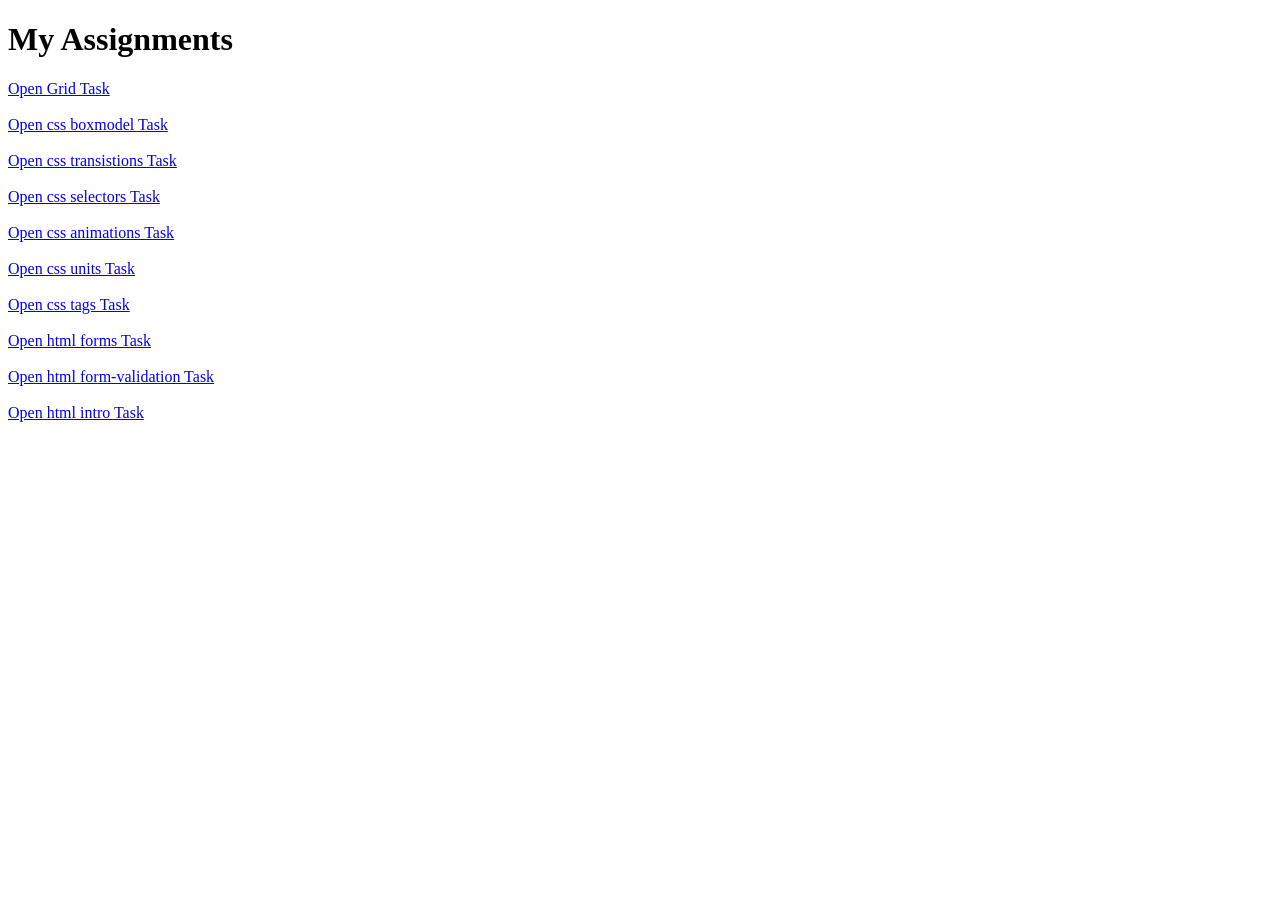
<file: index.html>
<!DOCTYPE html>

<html>
<head>
  <title>My Assignments</title>
</head>

<body>

  <h1>My Assignments</h1>

  <!-- <h2>Day 1</h2> -->

  <a href="grid/index.html">Open Grid Task</a> <br><br>
  <a href="css_boxmodel/index.html">Open css boxmodel Task</a> <br><br> 
  <a href="css_transistions/index.html">Open css transistions Task</a> <br><br>
  
  <a href="css-selectors/index.html">Open css selectors Task</a> <br><br>
   <a href="css_animations/index.html">Open css animations Task</a> <br><br>
  <a href="css_units/index.html">Open css units Task</a> <br><br>
  <a href="timetable/index.html">Open css tags Task</a> <br><br> 
  <a href="forms/index.html">Open html forms Task</a> <br><br>
   <a href="form_validation/busticket.html">Open html form-validation Task</a> <br><br>
  <a href="html-intro/index.html">Open html intro Task</a> <br><br>
  

  
 
  
  
 
  
  
  


  

</body>
</html>
</file>
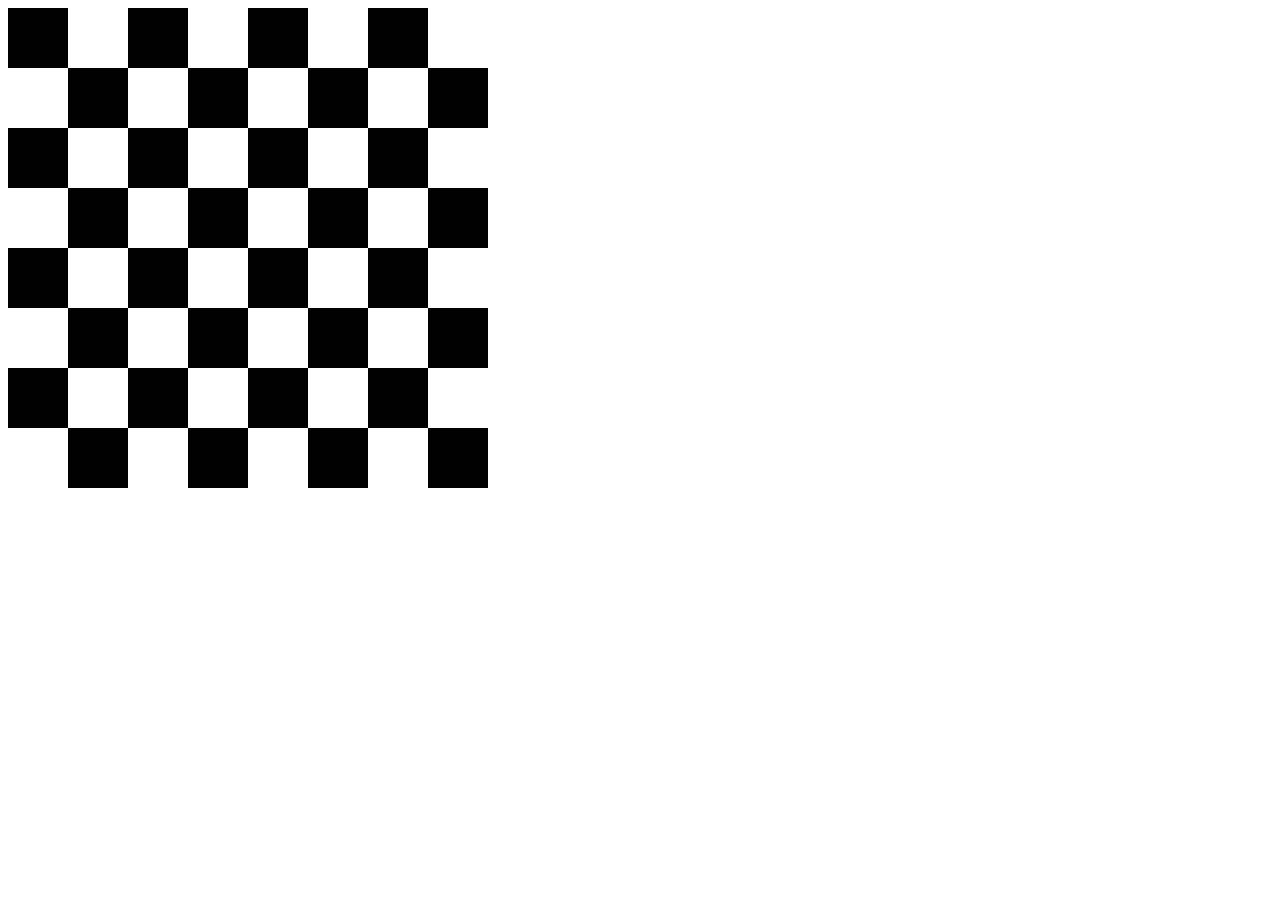
<file: css-selectors/index.html>
<!DOCTYPE html>
<html lang="en">
<head>
    <meta charset="UTF-8">
    <meta name="viewport" content="width=device-width, initial-scale=1.0">
    <Link rel="stylesheet" href="./style.css">
    <title>chess_board</title>
</head>
<body>
    <div class="board">
  <!-- Row 1 -->
  <div></div><div></div><div></div><div></div>
  <div></div><div></div><div></div><div></div>

  <!-- Row 2 -->
  <div></div><div></div><div></div><div></div>
  <div></div><div></div><div></div><div></div>

  <!-- Row 3 -->
  <div></div><div></div><div></div><div></div>
  <div></div><div></div><div></div><div></div>

  <!-- Row 4 -->
  <div></div><div></div><div></div><div></div>
  <div></div><div></div><div></div><div></div>

  <!-- Row 5 -->
  <div></div><div></div><div></div><div></div>
  <div></div><div></div><div></div><div></div>

  <!-- Row 6 -->
  <div></div><div></div><div></div><div></div>
  <div></div><div></div><div></div><div></div>

  <!-- Row 7 -->
  <div></div><div></div><div></div><div></div>
  <div></div><div></div><div></div><div></div>

  <!-- Row 8 -->
  <div></div><div></div><div></div><div></div>
  <div></div><div></div><div></div><div></div>
</div>
    
</body>
</html>
</file>
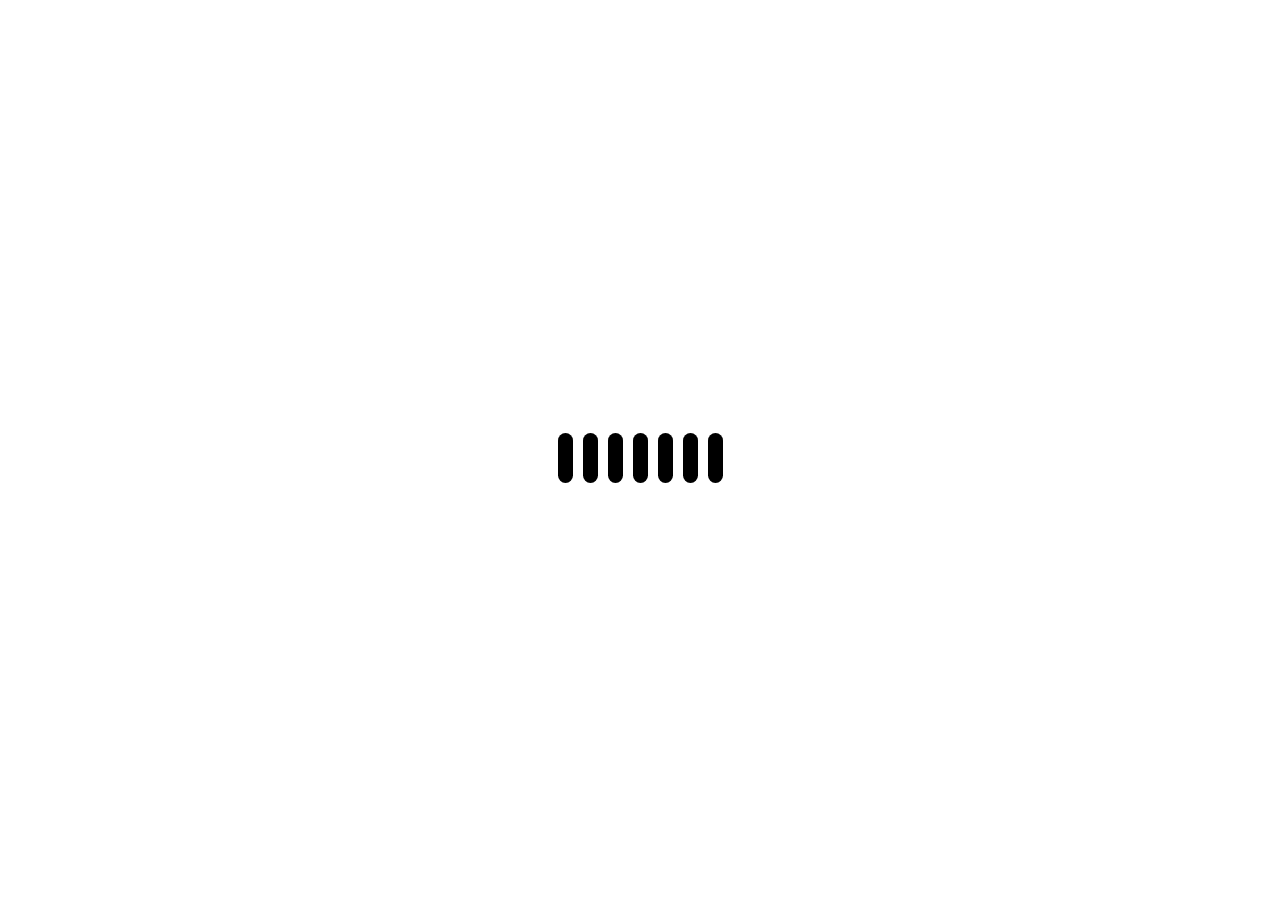
<file: css_animations/index.html>
<!DOCTYPE html>
<html lang="en">
<head>
    <meta charset="UTF-8">
    <meta name="viewport" content="width=device-width, initial-scale=1.0"> 
    <link rel="stylesheet" href="./style.css">
    <title>css animations</title>
</head>
<body>
    <div class="container">
        <div class="bar"></div>
        <div class="bar"></div>
        <div class="bar"></div>
        <div class="bar"></div>
        <div class="bar"></div>
        <div class="bar"></div>
        <div class="bar"></div>

    </div>
    
</body>
</html>
</file>
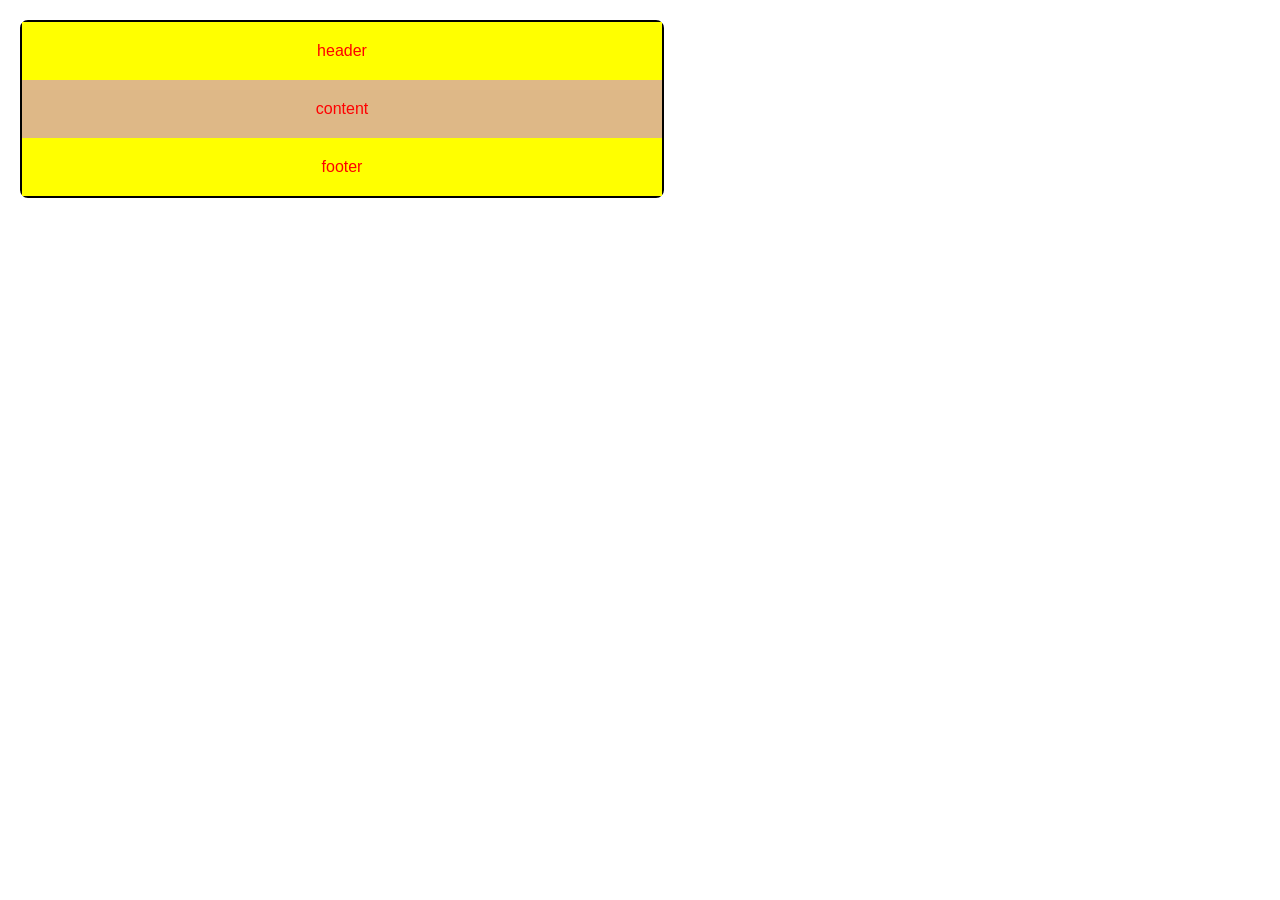
<file: css_boxmodel/index.html>
<!DOCTYPE html>
<html lang="en">
<head>
    <meta charset="UTF-8">
    <meta name="viewport" content="width=device-width, initial-scale=1.0">
    <link rel="stylesheet" href="./style.css">
    <title>css box model</title>
</head>
<body>
    <div class="header">header</div>
    <div class="content">content</div>
    <div class="footer">footer</div>
    
</body>
</html>
</file>
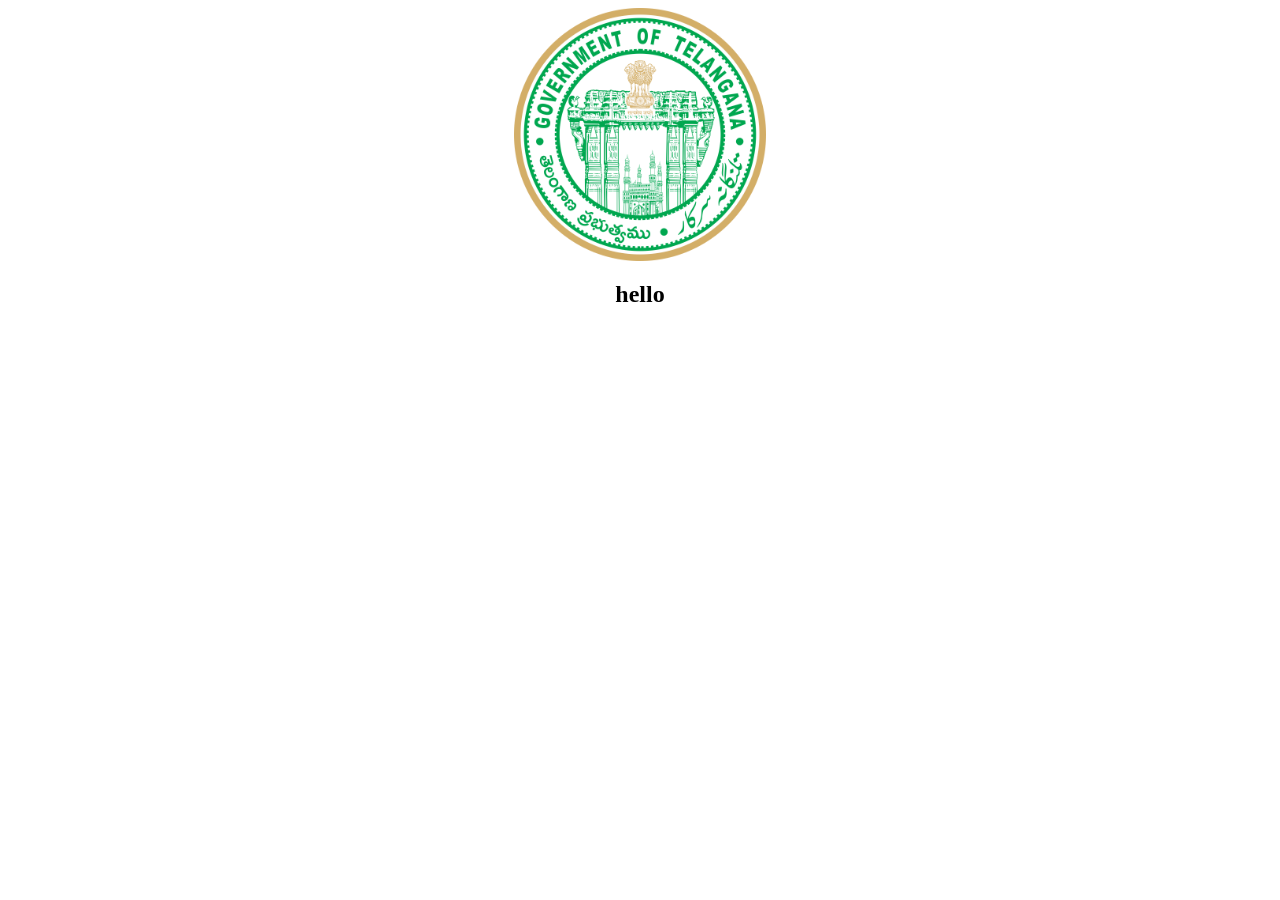
<file: css_transistions/index.html>
<!DOCTYPE html>
<html lang="en">
<head>
    <meta charset="UTF-8">
    <meta name="viewport" content="width=device-width, initial-scale=1.0">
    <link rel="stylesheet" href="./style.css">
    <title>CSS TRANSISTIONS</title>
</head>
<body>
    <img src="./img2.png"></img>
    <h2>hello</h2>

    
</body>
</html>
</file>
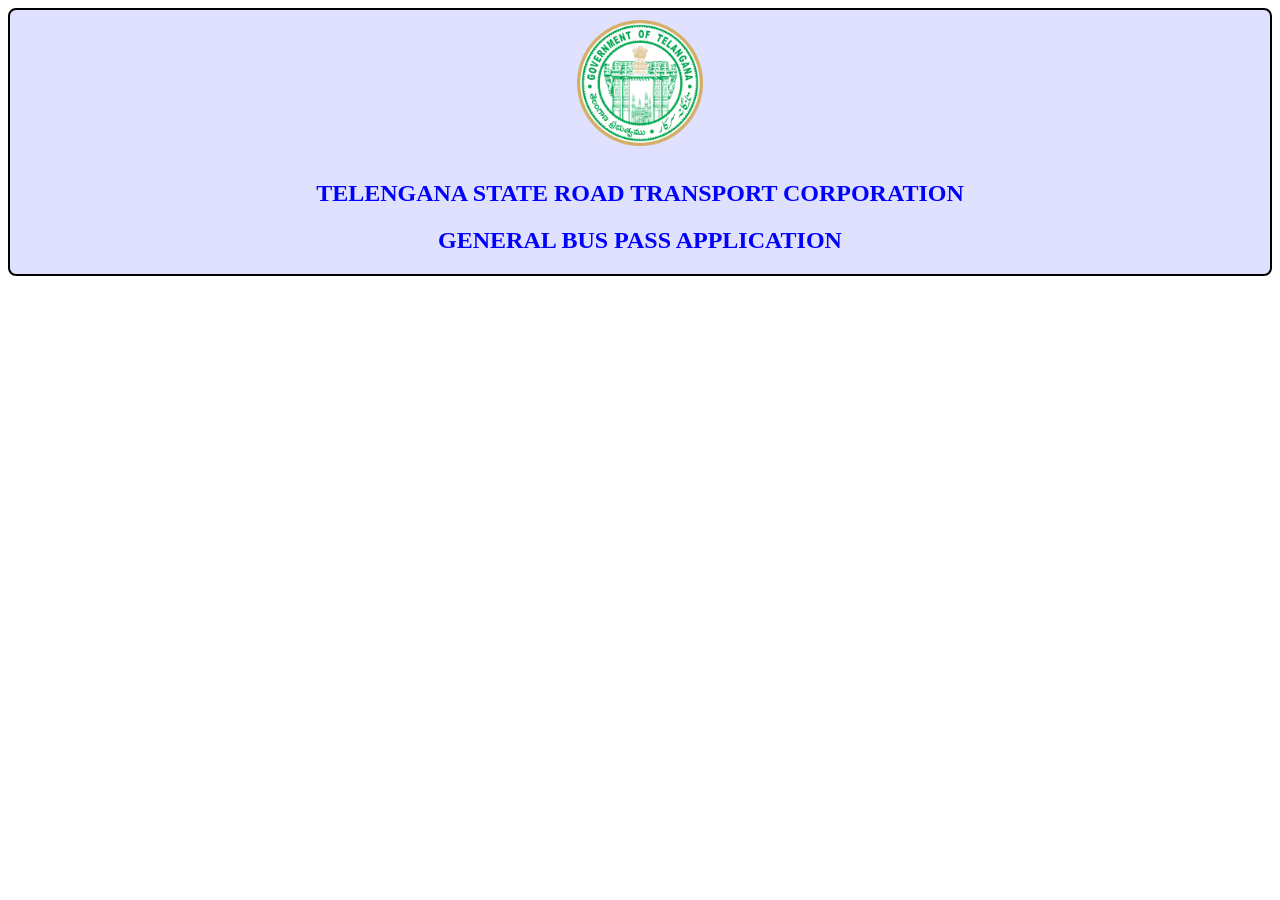
<file: forms/index.html>
<!DOCTYPE html>
<html lang="en">
<head>
    <meta charset="UTF-8">
    <meta name="viewport" content="width=device-width, initial-scale=1.0">
    <!-- <title>Document</title> -->
    <link rel="stylesheet" href="style.css">
</head>
<body>
    <div>
        <img src="./img2.png"></img>
        <h2>TELENGANA STATE ROAD TRANSPORT CORPORATION</h1> 
        <H2>GENERAL BUS PASS APPLICATION</H2>
    </div>
    
</body>
</html>
</file>
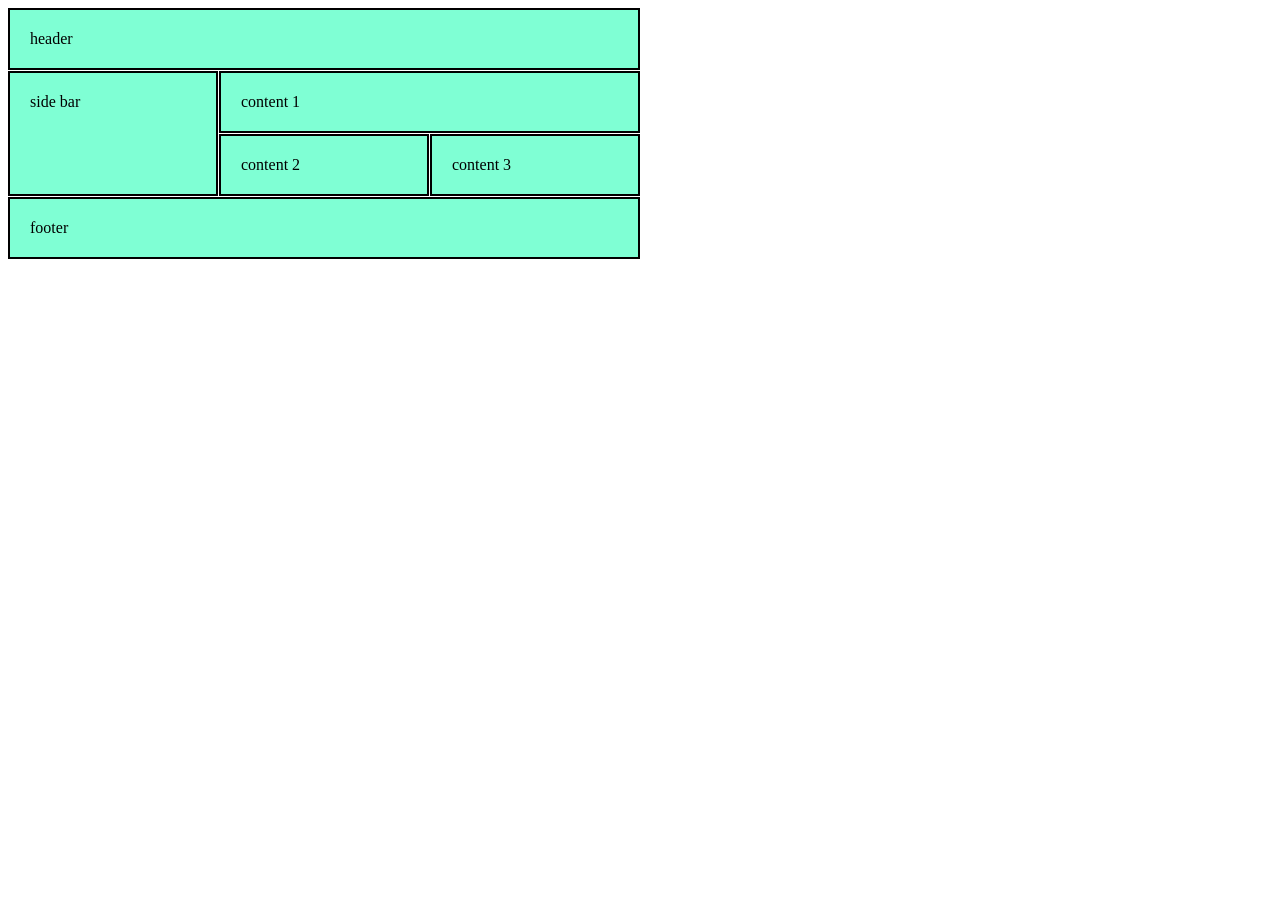
<file: grid/index.html>
<!DOCTYPE html>
<html lang="en">
<head>
  <meta charset="UTF-8">
  <meta name="viewport" content="width=device-width, initial-scale=1.0">
  <title>CSS GRID</title>
  <link rel="stylesheet" href="style.css">
</head>
<body>
  
  <div id="container">
    <div class="header">header</div>
    <div class="sidebar">side bar</div>
    <div class="content1">content 1</div>
    <div class="content2">content 2</div>
    <div class="content3">content 3</div>
    <div class="footer">footer</div>
    

    


  </div>
</body>
</html>
</file>
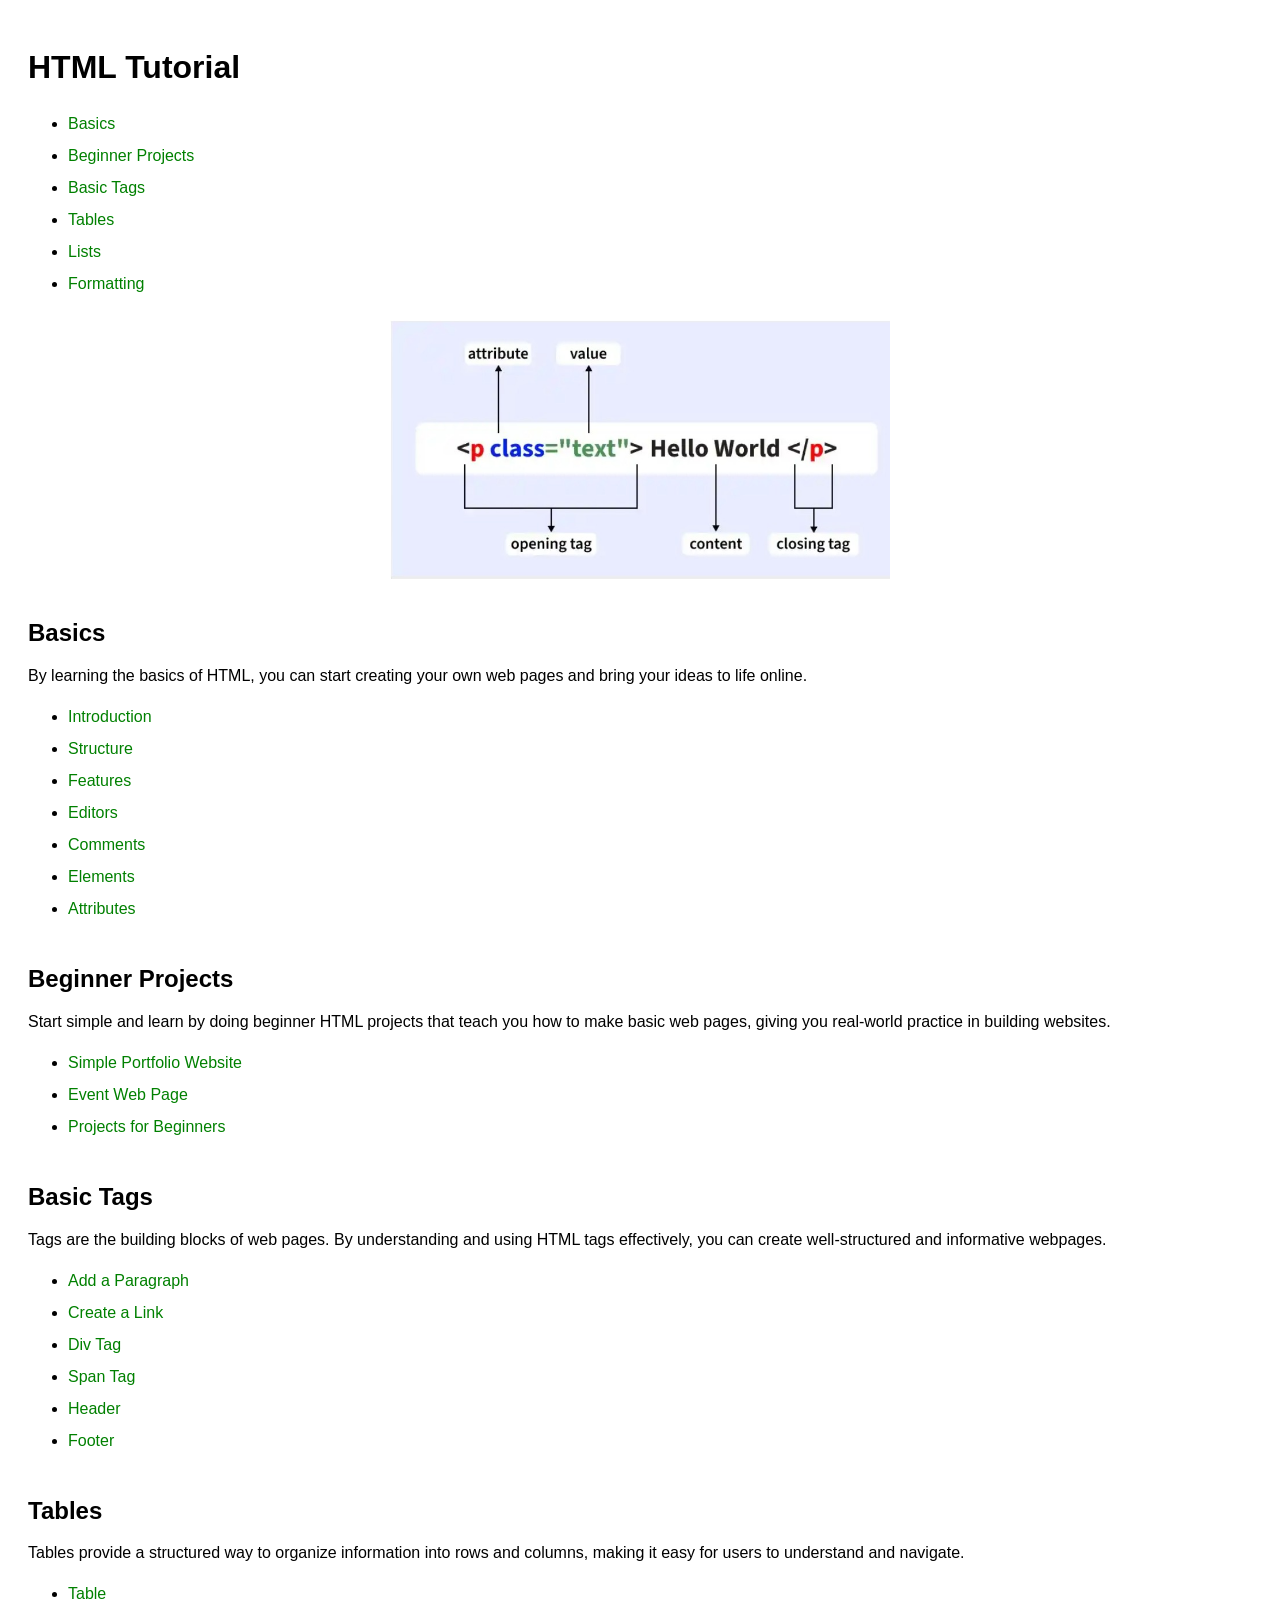
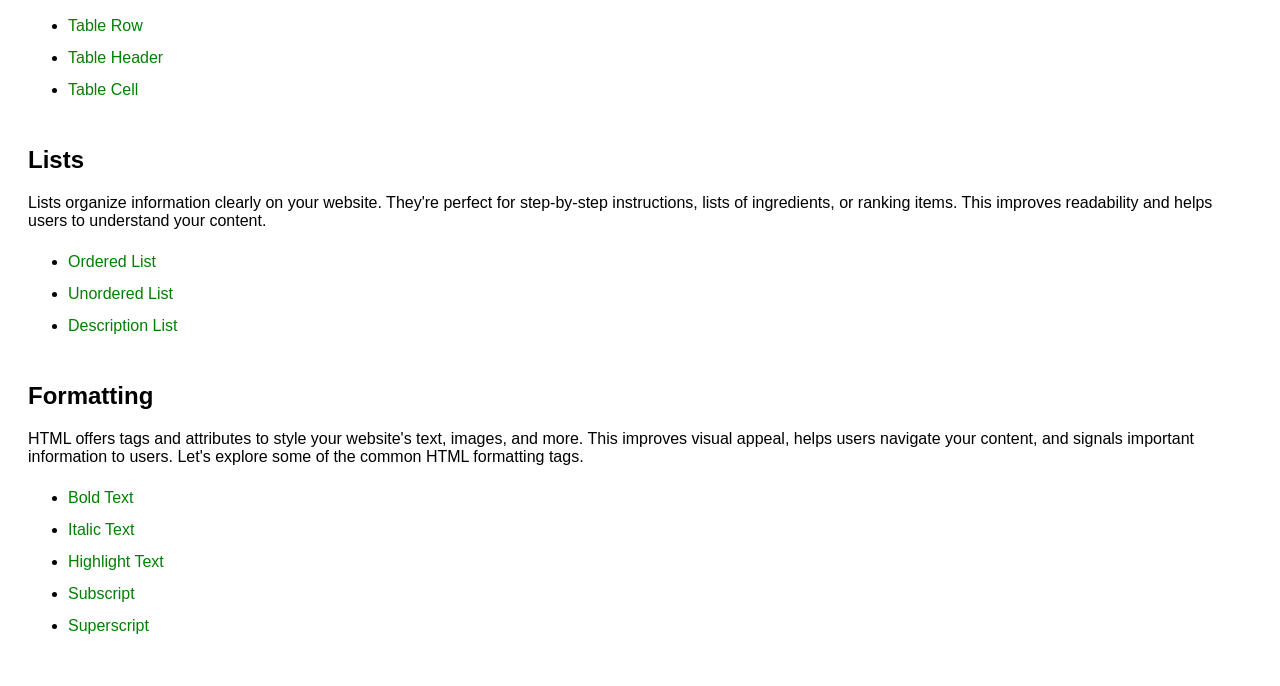
<file: html-intro/index.html>
<!DOCTYPE html>
<html lang="en">
<head>
  <meta charset="UTF-8">
  <meta name="viewport" content="width=device-width, initial-scale=1.0">
  <title>HTML Tutorial</title>

  <style>
    body {
      font-family: Arial;
      padding: 20px;
    }

    h2 {
      margin-top: 40px;
    }

    a {
      color: green;
      text-decoration: none;
    }

    a:hover {
      text-decoration: underline;
    }

    ul {
      line-height: 2;
    }

    img {
      width: 100%;
      max-width: 500px;
      display: block;
      margin: 20px auto;
    }
  </style>
</head>

<body>

<h1>HTML Tutorial</h1>

<!-- 🔹 Top Navigation -->
<ul>
  <li><a href="#basics">Basics</a></li>
  <li><a href="#projects">Beginner Projects</a></li>
  <li><a href="#tags">Basic Tags</a></li>
  <li><a href="#tables">Tables</a></li>
  <li><a href="#lists">Lists</a></li>
  <li><a href="#formatting">Formatting</a></li>
</ul>

<!-- 🔹 Image -->
<img src="./img1.jpeg" alt="HTML Image">

<!-- 🔹 Basics -->
<h2 id="basics">Basics</h2>
<p>By learning the basics of HTML, you can start creating your own web pages and bring your ideas to life online.</p>
<ul>
  <li><a href="#">Introduction</a></li>
  <li><a href="#">Structure</a></li>
  <li><a href="#">Features</a></li>
  <li><a href="#">Editors</a></li>
  <li><a href="#">Comments</a></li>
  <li><a href="#">Elements</a></li>
  <li><a href="#">Attributes</a></li>
</ul>

<!-- 🔹 Beginner Projects -->
<h2 id="projects">Beginner Projects</h2>
<p>Start simple and learn by doing beginner HTML projects that teach you how to make basic web pages, giving you real-world practice in building websites.</p>
<ul>
  <li><a href="#">Simple Portfolio Website</a></li>
  <li><a href="#">Event Web Page</a></li>
  <li><a href="#">Projects for Beginners</a></li>
</ul>

<!-- 🔹 Basic Tags -->
<h2 id="tags">Basic Tags</h2>
<p>Tags are the building blocks of web pages. By understanding and using HTML tags effectively, you can create well-structured and informative webpages.</p>
<ul>
  <li><a href="#">Add a Paragraph</a></li>
  <li><a href="#">Create a Link</a></li>
  <li><a href="#">Div Tag</a></li>
  <li><a href="#">Span Tag</a></li>
  <li><a href="#">Header</a></li>
  <li><a href="#">Footer</a></li>
</ul>

<!-- 🔹 Tables -->
<h2 id="tables">Tables</h2>
<p>Tables provide a structured way to organize information into rows and columns, making it easy for users to understand and navigate.</p>
<ul>
  <li><a href="#">Table</a></li>
  <li><a href="#">Table Row</a></li>
  <li><a href="#">Table Header</a></li>
  <li><a href="#">Table Cell</a></li>
</ul>

<!-- 🔹 Lists -->
<h2 id="lists">Lists</h2>
<p>Lists organize information clearly on your website. They're perfect for step-by-step instructions, lists of ingredients, or ranking items. This improves readability and helps users to understand your content.</p>
<ul>
  <li><a href="#">Ordered List</a></li>
  <li><a href="#">Unordered List</a></li>
  <li><a href="#">Description List</a></li>
</ul>

<!-- 🔹 Formatting -->
<h2 id="formatting">Formatting</h2>
<p>HTML offers tags and attributes to style your website's text, images, and more. This improves visual appeal, helps users navigate your content, and signals important information to users. Let's explore some of the common HTML formatting tags.</p>
<ul>
  <li><a href="#">Bold Text</a></li>
  <li><a href="#">Italic Text</a></li>
  <li><a href="#">Highlight Text</a></li>
  <li><a href="#">Subscript</a></li>
  <li><a href="#">Superscript</a></li>
</ul>

</body>
</html>
</file>
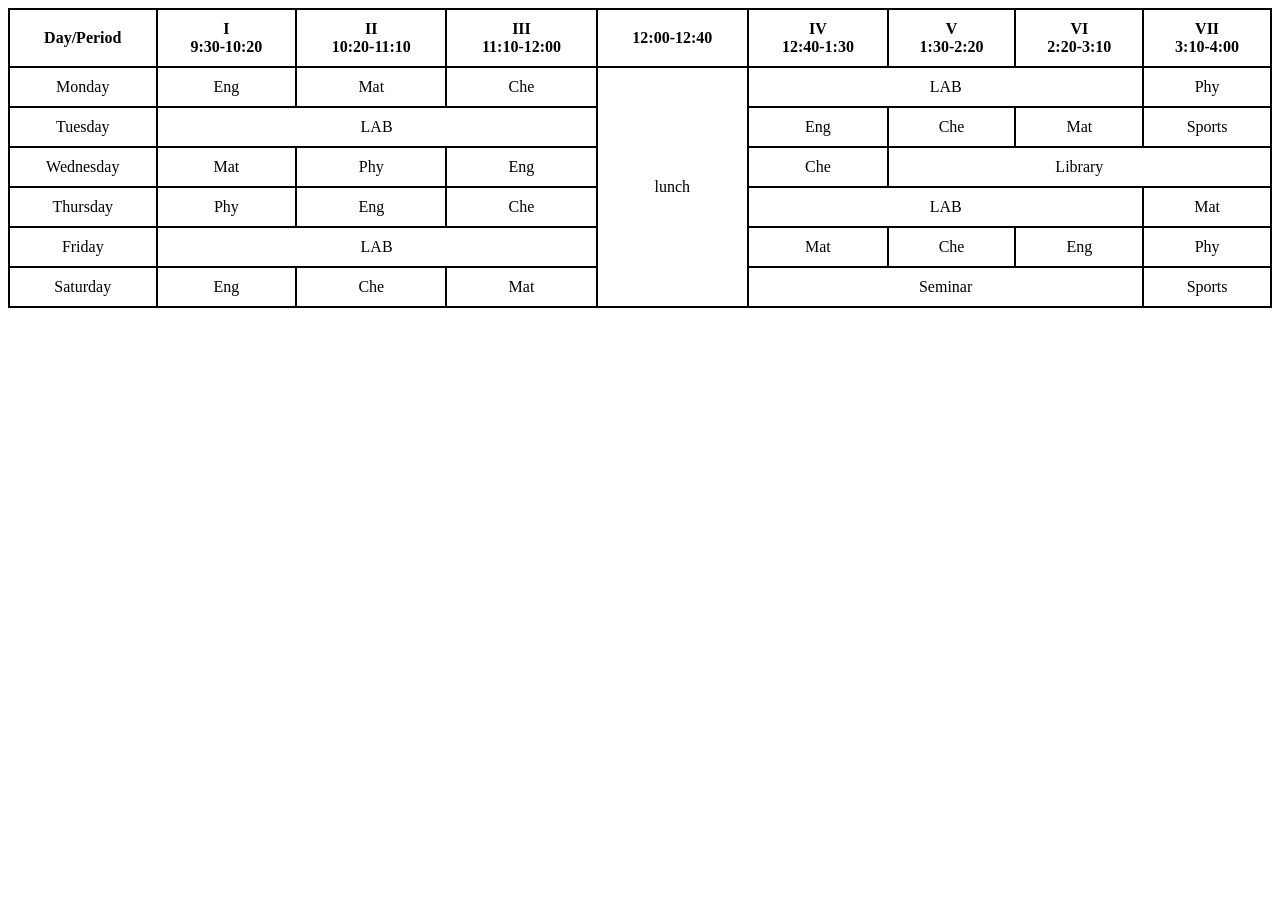
<file: timetable/index.html>
<!DOCTYPE html>
<html lang="en">
<head>
    <meta charset="UTF-8">
    <meta name="viewport" content="width=device-width, initial-scale=1.0">
    <title>Time Table</title>
     <style>

        table {
        border-collapse: collapse;
        width: 100%;
        }

        th, td {
        border: 2px solid black;
        padding: 10px;
        text-align: center;
        }
    </style>
</head>
<body>
    <table>
        <tr>
            <th>Day/Period</th>
            <th>I<br>9:30-10:20</th>
            <th>II<br>10:20-11:10</th>
            <th>III<br>11:10-12:00</th>
            <th>12:00-12:40</th>
            <th>IV<br>12:40-1:30</th>
            <th>V<br>1:30-2:20</th>
            <th>VI<br>2:20-3:10</th>
            <th>VII<br>3:10-4:00</th>
        </tr> 

        <tr>
            <td>Monday</td>
            <td>Eng</td>
            <td>Mat</td>
            <td>Che</td>
            <td rowspan="6" class="lunch">lunch</td>
            <td colspan="3">LAB</td>
            <td>Phy</td>

        </tr>

        <tr>
            <td>Tuesday</td>
            <td colspan="3">LAB</td>
            <td>Eng</td>
            <td>Che</td>
            <td>Mat</td>
            <td>Sports</td>
        </tr>

        <tr>
            <td>Wednesday</td>
            <td>Mat</td>
            <td>Phy</td>
            <td>Eng</td>
            <td>Che</td>
            <td colspan="3">Library</td>
        </tr>

        <tr>
            <td>Thursday</td>
            <td>Phy</td>
            <td>Eng</td>
            <td>Che</td>
            <td colspan="3">LAB</td>
            <td>Mat</td>
        </tr>

        <tr>
            <td>Friday</td>
            <td colspan="3">LAB</td>
            <td>Mat</td>
            <td>Che</td>
            <td>Eng</td>
            <td>Phy</td>
        </tr>

        <tr>
            <td>Saturday</td>
            <td>Eng</td>
            <td>Che</td>
            <td>Mat</td>
            <td colspan="3">Seminar</td>
            <td>Sports</td>
        </tr>


    </table>
</body>
</html>
</file>
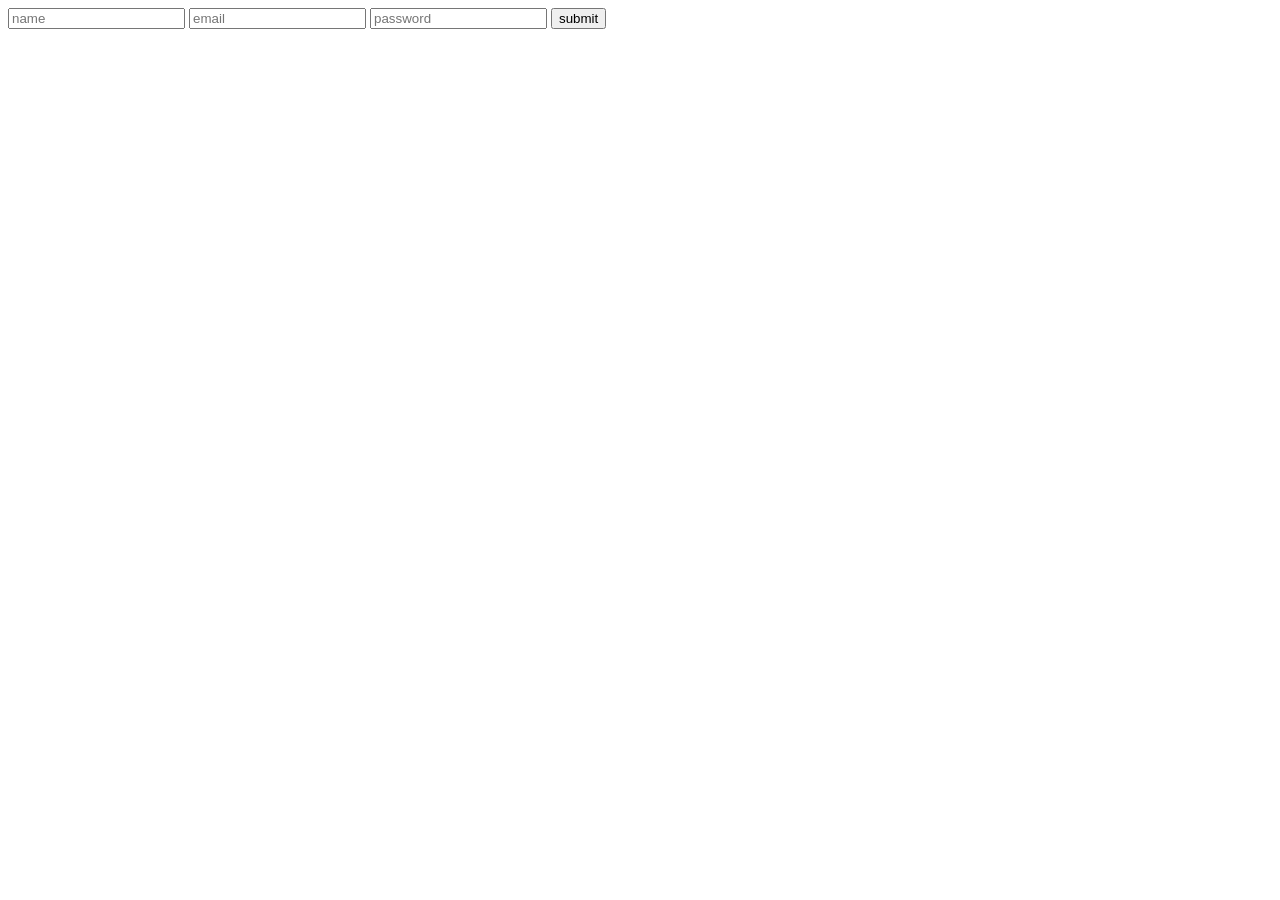
<file: form_validation/busticket.html>
<!DOCTYPE html>
<html lang="en">
<head>
    <meta charset="UTF-8">
    <meta name="viewport" content="width=device-width, initial-scale=1.0">
    <title>Bus ticket</title>
</head>
<body>
    <form>
        <input type="text" placeholder="name" pattern="[a-zA-Z\s]+"required>

        <input type="email" pattern="[a-zA-Z\d\.]+@gmail\.com" 
        placeholder="email" required>

        <input type="password"
        pattern="(?=.*[a-z])(?=.*[A-Z])(?=.*[0-9])(?=.*[!@#$%^&*]).{7,17}"
        placeholder="password" required>

        <button type="submit">submit</button>

    </form>
</body>
</html>
</file>
<file: css-selectors/style.css>
.board {
  display: grid;
  grid-template-columns: repeat(8, 60px);
}

.board div {
  width: 60px;
  height: 60px;
}

/* BLACK boxes */
.board div:nth-child(16n+1),
.board div:nth-child(16n+3),
.board div:nth-child(16n+5),
.board div:nth-child(16n+7),
.board div:nth-child(16n+10),
.board div:nth-child(16n+12),
.board div:nth-child(16n+14),
.board div:nth-child(16n+16) {
  background-color: black;
}

/* WHITE boxes */
.board div {
  background-color: white;
}
</file>
<file: css_animations/style.css>
body {
  display: flex;
  justify-content: center;
  align-items: center;
  height: 100vh;
}

.container {
  display: flex;
  gap: 10px;
}

.bar {
  width: 15px;
  height: 50px;
  background: black;
  border-radius: 10px;
}

@keyframes wave {
  0% {
    height: 30px;
  }
  50% {
    height: 120px;
  }
  100% {
    height: 40px;
  }
} 

.bar {
  animation: wave 1s infinite ease-in-out;
}
.bar:nth-child(1) { animation-delay: 0s; }
.bar:nth-child(2) { animation-delay: 0.1s; }
.bar:nth-child(3) { animation-delay: 0.2s; }
.bar:nth-child(4) { animation-delay: 0.3s; }
.bar:nth-child(5) { animation-delay: 0.4s; }
.bar:nth-child(6) { animation-delay: 0.5s; }
.bar:nth-child(7) { animation-delay: 0.6s; }
</file>
<file: css_boxmodel/style.css>
body {
  margin: 0;
  font-family: Arial, sans-serif;
  margin-top: 20px;
  width: 50%;
  margin-left: 20px;
  border: 2px solid black;
  border-radius: 0.5rem;
  
} 
.header{
    color: red;
    background-color: yellow;
    padding: 20px;
    text-align: center;

} 

.content{
    color: red;
    background-color: burlywood;
    padding: 20px;
    text-align: center;

} 

.footer{
    color: red;
    background-color: yellow;
    padding: 20px;
    text-align: center;

}
</file>
<file: css_transistions/style.css>
/* body {
    width: 50%;
    border: 2px solid red;
} */

img{
    width:20%;
    display:block;
    margin: auto;
    transition: transform 1.0s;
    
} 

img:hover {
    transform: scale(1.2);
    border: 2px solid black;
}

h2 {
    text-align: center;
    transition: color 0.5s;
}

h2:hover {
    color: red;
    transform: scale(1.2);
}
</file>
<file: forms/style.css>
div{
    border:2px solid black;
    border-radius:0.5rem;
    background-color:rgba(0, 0, 255, 0.123);
    text-align: center;
    
} 

h2{
    color:blue
    
} 

img{
    width:10%;
    padding:10px
}
</file>
<file: grid/style.css>
#container{
    display:grid; 
    grid-template-columns: repeat(3,1fr);
    gap: 1px;
    width:50%;
    
} 

#container>div{
    border: 2px solid black;
    padding:20px; 
    background-color: aquamarine;

} 

.sidebar{
    grid-row-start: 2;
    grid-row-end: 4;
}
.header{
    grid-column-start: 1;
    grid-column-end: 4;
} 

.content1{
    grid-column-start: 2;
    grid-column-end: 4;
} 

.footer{
    grid-column-start: 1;
    grid-column-end: 4;
}
</file>
